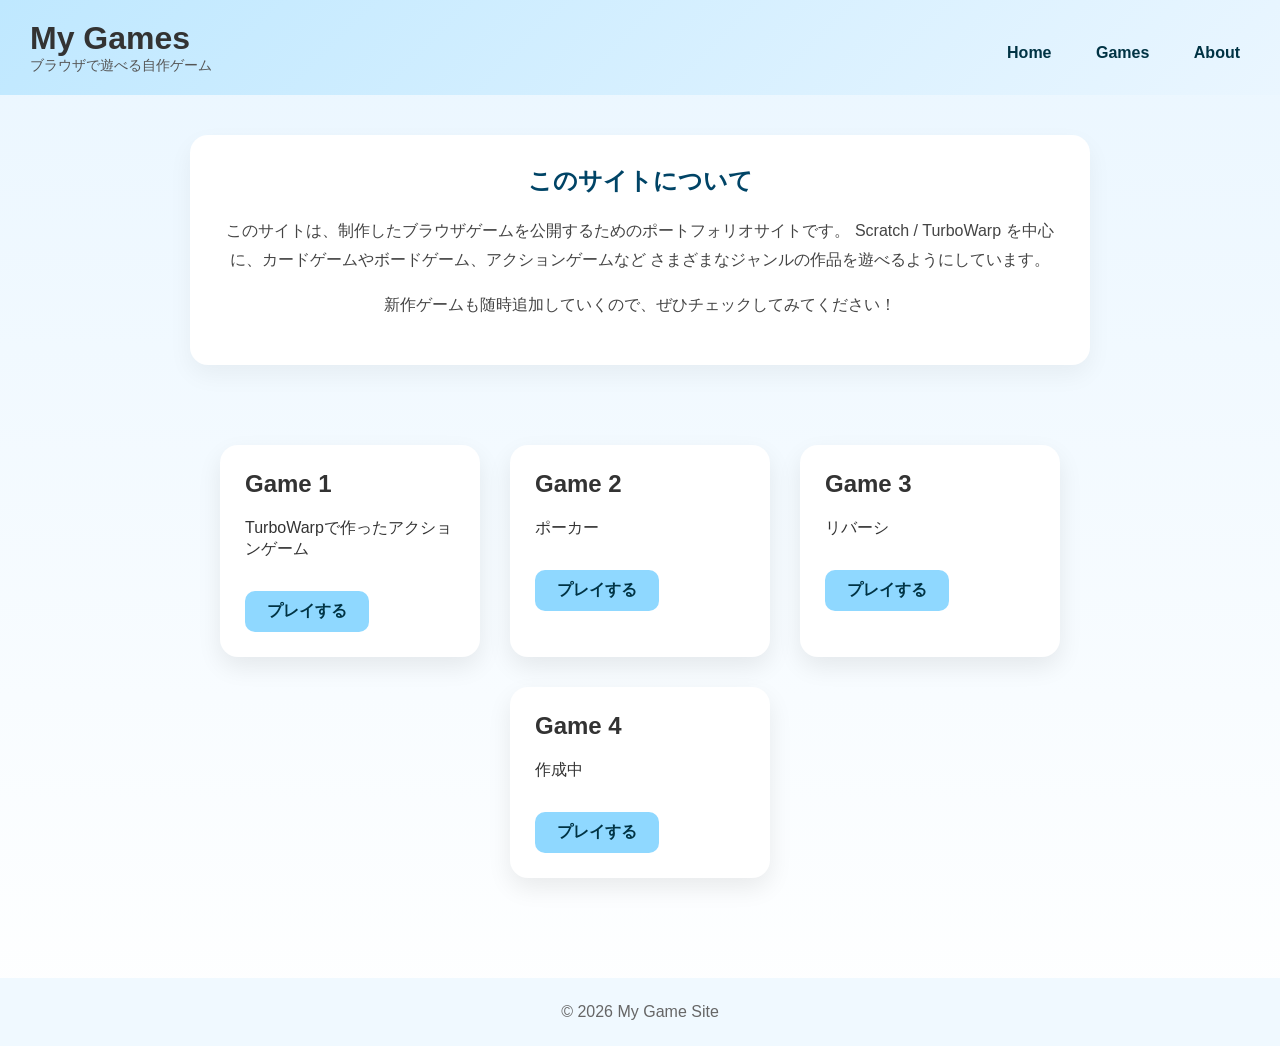
<file: index.html>
<!DOCTYPE html>
<html lang="ja">
<head>
<meta charset="UTF-8">
<title>Haruto0baron site</title>
<style>
*{
    box-sizing:border-box;
}
body{
    margin:0;
    font-family:"Segoe UI",sans-serif;
    background:linear-gradient(180deg,#eaf6ff,#ffffff);
    color:#333;
}

/* ヘッダー */
header{
    padding:20px 30px;
    background:linear-gradient(135deg,#bfe8ff,#eaf6ff);
    display:flex;
    justify-content:space-between;
    align-items:center;
    flex-wrap:wrap;
}
header h1{
    margin:0;
    font-size:32px;
}
header p{
    margin:0;
    color:#555;
    font-size:14px;
}

/* ナビゲーション */
nav{
    margin-top:10px;
}
nav a{
    margin-left:20px;
    text-decoration:none;
    color:#003344;
    font-weight:bold;
    padding:6px 10px;
    border-radius:6px;
    transition:background 0.2s;
}
nav a:hover{
    background:#c7edff;
}

/* サイト説明 */
.site-description{
    background:white;
    padding:30px 25px;
    margin:40px auto;
    max-width:900px;
    border-radius:18px;
    box-shadow:0 10px 25px rgba(0,0,0,0.05);
    text-align:center;
}
.site-description h2{
    margin-top:0;
    color:#004466;
}
.site-description p{
    line-height:1.8;
    color:#444;
}

/* メイン */
main{
    max-width:1000px;
    margin:auto;
    padding:40px 20px;
}

/* ゲームカード */
.game-list{
    display:flex;
    justify-content:center;
    flex-wrap:wrap;
    gap:30px;
}
.game-card{
    background:white;
    width:260px;
    padding:25px;
    border-radius:18px;
    box-shadow:0 10px 25px rgba(0,0,0,0.08);
    transition:transform 0.25s, box-shadow 0.25s;
}
.game-card:hover{
    transform:translateY(-8px);
    box-shadow:0 15px 35px rgba(0,0,0,0.12);
}
.game-card h2{
    margin-top:0;
}

/* ボタン */
.play{
    display:inline-block;
    margin-top:15px;
    padding:10px 22px;
    border-radius:10px;
    background:#8fd8ff;
    color:#003344;
    text-decoration:none;
    font-weight:bold;
    transition:background 0.2s;
}
.play:hover{
    background:#6ecfff;
}

/* フッター */
footer{
    text-align:center;
    padding:25px;
    margin-top:60px;
    background:#f0f9ff;
    color:#666;
}
</style>
</head>

<body>

<header>
    <div>
        <h1>My Games</h1>
        <p>ブラウザで遊べる自作ゲーム</p>
    </div>

    <nav>
        <a href="#top">Home</a>
        <a href="#games">Games</a>
        <a href="#about">About</a>
    </nav>
</header>

<section class="site-description" id="top">
    <h2>このサイトについて</h2>
    <p>
        このサイトは、制作したブラウザゲームを公開するためのポートフォリオサイトです。
        Scratch / TurboWarp を中心に、カードゲームやボードゲーム、アクションゲームなど
        さまざまなジャンルの作品を遊べるようにしています。
    </p>
    <p>
        新作ゲームも随時追加していくので、ぜひチェックしてみてください！
    </p>
</section>

<main id="games">
    <div class="game-list">
        <div class="game-card">
            <h2>Game 1</h2>
            <p>TurboWarpで作ったアクションゲーム</p>
            <a class="play" href="game1/index.html">プレイする</a>
        </div>

        <div class="game-card">
            <h2>Game 2</h2>
            <p>ポーカー</p>
            <a class="play" href="game2/index.html">プレイする</a>
        </div>

        <div class="game-card">
            <h2>Game 3</h2>
            <p>リバーシ</p>
            <a class="play" href="game3/index.html">プレイする</a>
        </div>

        <div class="game-card">
            <h2>Game 4</h2>
            <p>作成中</p>
            <a class="play" href="game4/index.html">プレイする</a>
        </div>
    </div>
</main>

<footer id="about">
    © 2026 My Game Site
</footer>

</body>
</html>
</file>
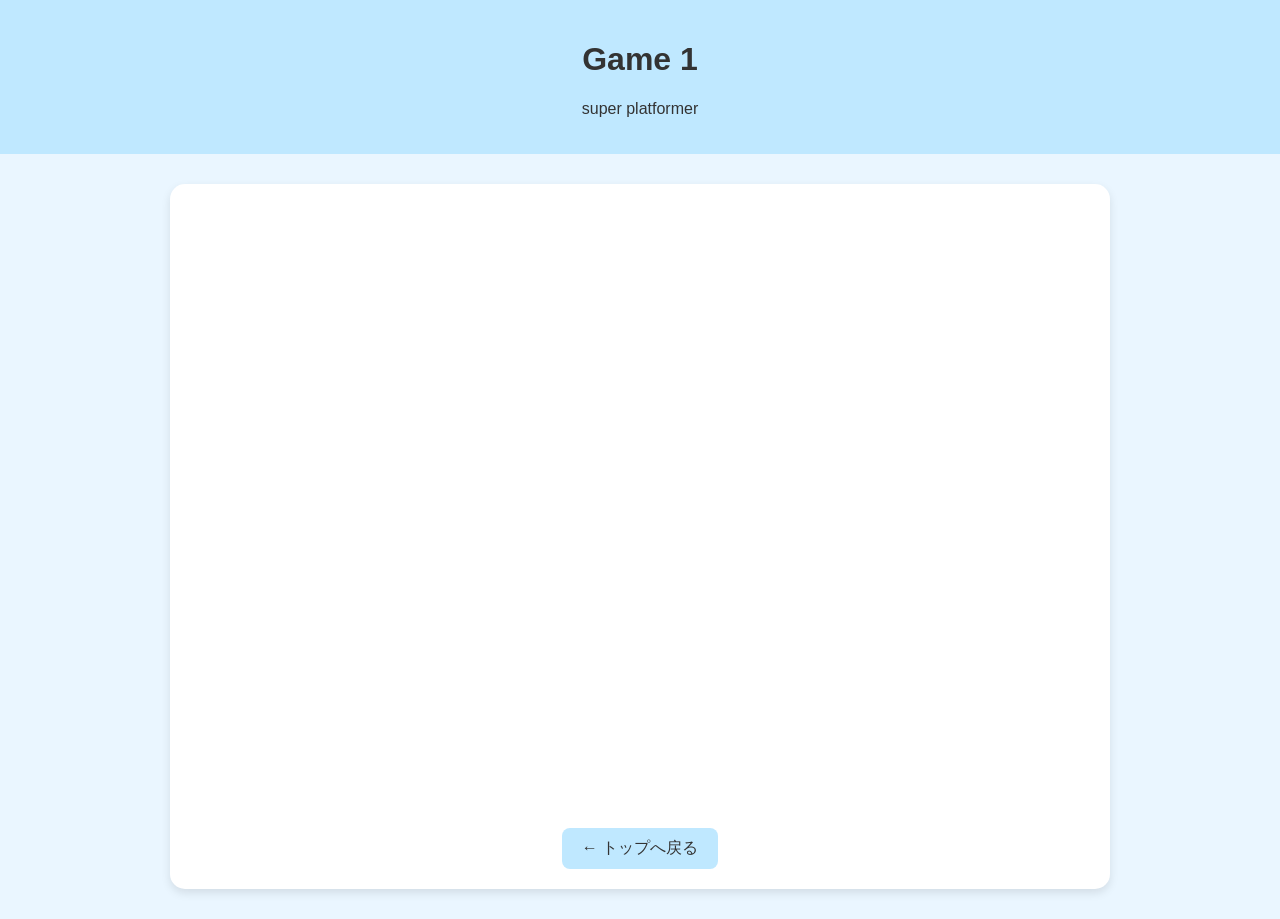
<file: game1/index.html>
<!DOCTYPE html>
<html lang="ja">
<head>
<meta charset="UTF-8">
<title>Game 1</title>

<style>
body{
margin:0;
font-family:sans-serif;
background:#eaf6ff;
text-align:center;
color:#333;
}

header{
background:#bfe8ff;
padding:20px;
}

main{
padding:30px;
}

.game{
background:white;
padding:20px;
border-radius:15px;
max-width:900px;
margin:auto;
box-shadow:0 4px 10px rgba(0,0,0,0.1);
}

iframe{
width:100%;
height:600px;
border:none;
border-radius:10px;
}

.back{
display:inline-block;
margin-top:20px;
padding:10px 20px;
background:#bfe8ff;
color:#333;
text-decoration:none;
border-radius:8px;
}

.back:hover{
background:#a8e0ff;
}
</style>

</head>

<body>

<header>
<h1>Game 1</h1>
<p>super platformer</p>
</header>

<main>

<div class="game">

<iframe src="https://turbowarp.org/1273690726/embed?interpolate"></iframe>

<a class="back" href="../index.html">← トップへ戻る</a>

</div>

</main>

</body>
</html>
</file>
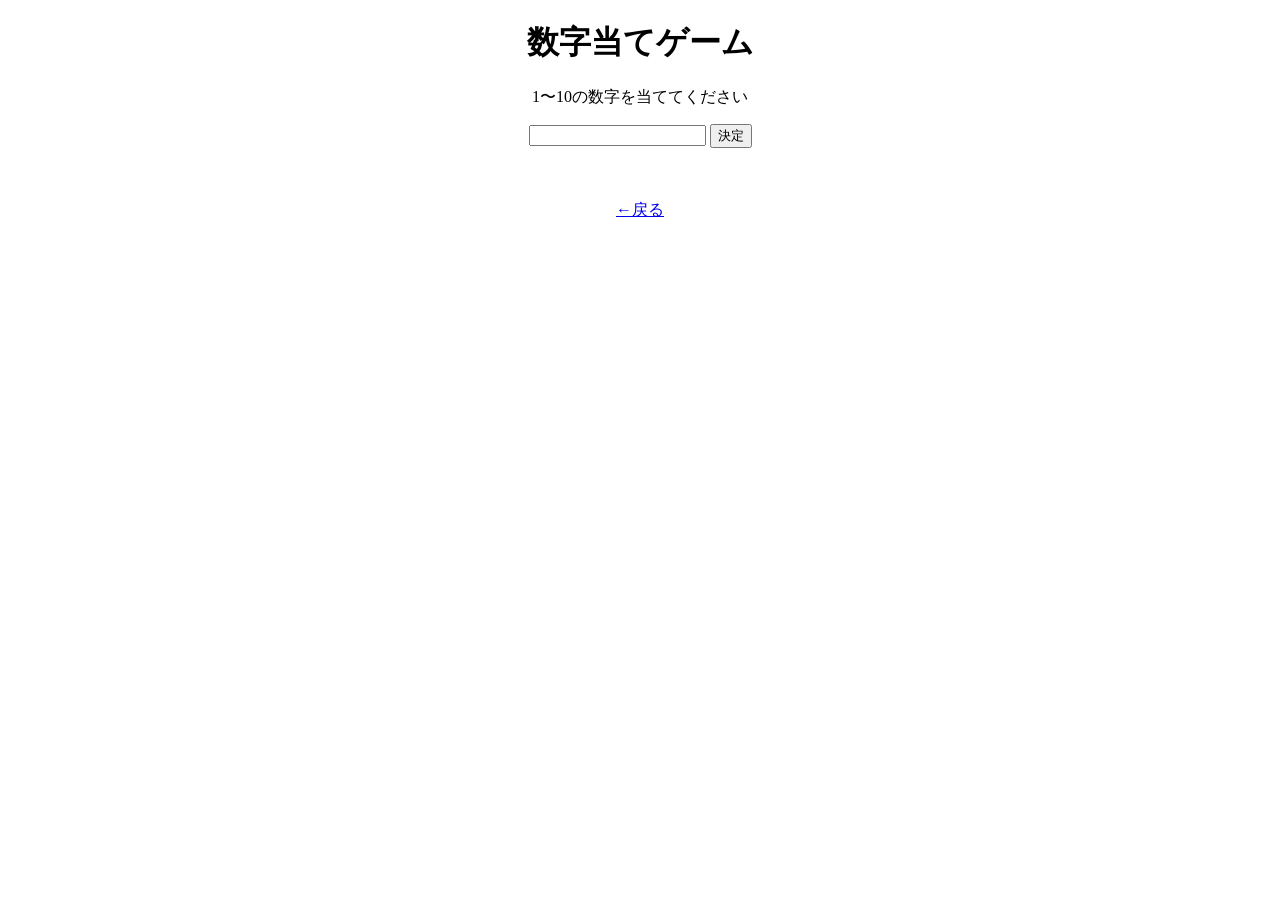
<file: game2/Index.html>
<!DOCTYPE html>
<html>
<head>
<meta charset="UTF-8">
<title>数字当てゲーム</title>
</head>

<body style="text-align:center">

<h1>数字当てゲーム</h1>

<p>1〜10の数字を当ててください</p>

<input id="guess">
<button onclick="check()">決定</button>

<p id="result"></p>

<script>
let answer = Math.floor(Math.random()*10)+1;

function check(){
let g = document.getElementById("guess").value;

if(g == answer){
document.getElementById("result").textContent="正解！";
}else{
document.getElementById("result").textContent="違う！";
}
}
</script>

<br><br>
<a href="../">←戻る</a>

</body>
</html>
</file>
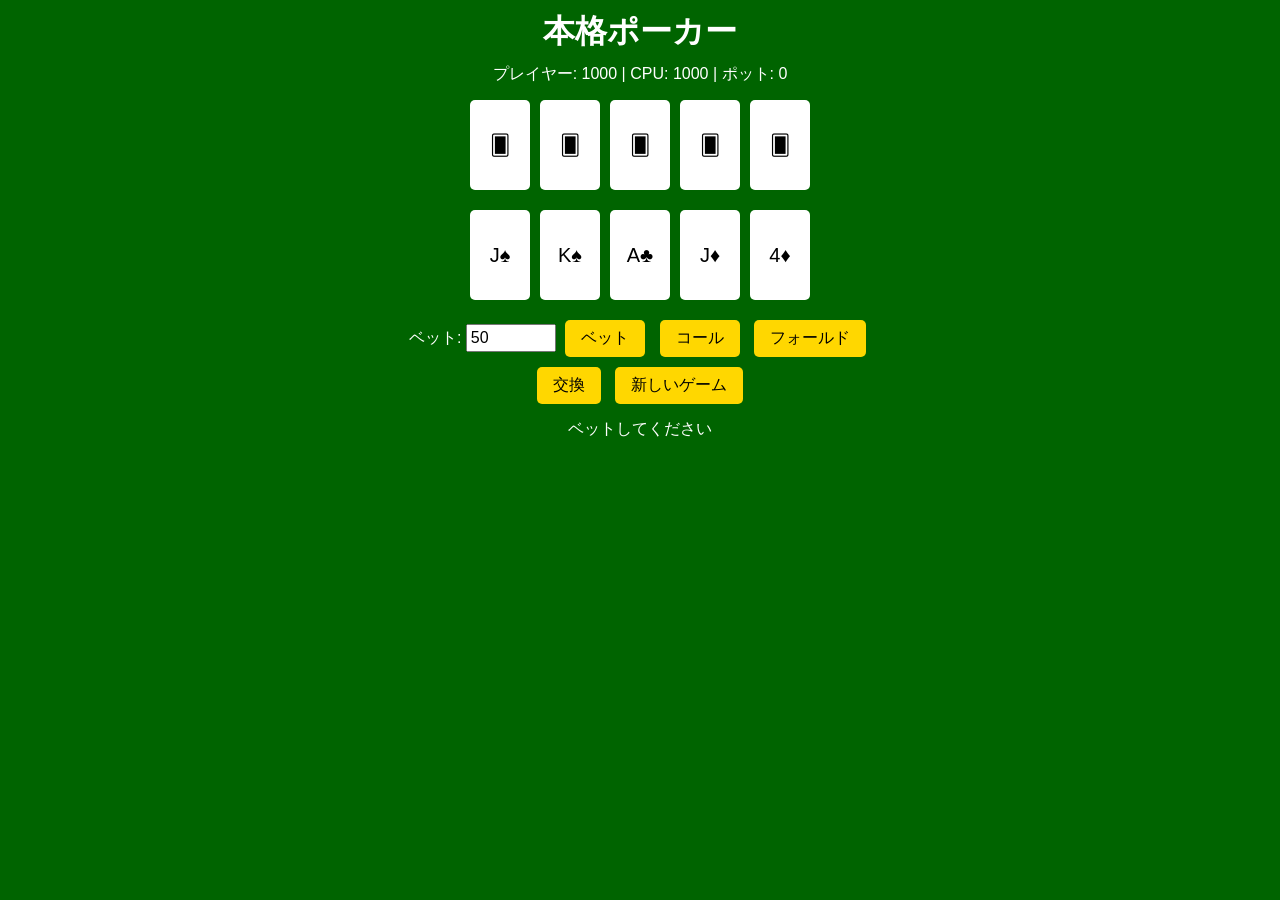
<file: game2/index.html>
<!DOCTYPE html>
<html lang="ja">
<head>
<meta charset="UTF-8">
<title>本格ポーカー</title>
<style>
body{
    font-family:sans-serif;
    background:#006400;
    color:white;
    text-align:center;
    margin:0;
    padding:0;
}
h1{margin:10px;}

#table{
    display:flex;
    flex-direction:column;
    align-items:center;
    margin-top:20px;
}

.cards{
    display:flex;
    justify-content:center;
    flex-wrap:wrap;
    margin:10px;
}

.card{
    width:60px;
    height:90px;
    background:white;
    color:black;
    border-radius:5px;
    margin:5px;
    line-height:90px;
    font-size:20px;
    cursor:pointer;
    user-select:none;
}

.selected{
    background:yellow;
}

button{
    margin:5px;
    padding:8px 16px;
    font-size:16px;
    cursor:pointer;
    border-radius:5px;
    border:none;
    background:#FFD700;
    color:black;
}

#message{
    margin-top:10px;
    min-height:24px;
}

#chips{
    margin:10px;
}

input[type=number]{
    width:80px;
    font-size:16px;
    padding:3px;
}
</style>
</head>
<body>

<h1>本格ポーカー</h1>

<div id="chips">
    プレイヤー: <span id="playerChips">1000</span> | CPU: <span id="cpuChips">1000</span> | ポット: <span id="pot">0</span>
</div>

<div id="cpuHand" class="cards"></div>

<div id="playerHand" class="cards"></div>

<div>
    ベット: <input type="number" id="betAmount" value="50" min="1">
    <button onclick="bet()">ベット</button>
    <button onclick="call()">コール</button>
    <button onclick="fold()">フォールド</button>
</div>

<div>
    <button onclick="draw()">交換</button>
    <button onclick="newGame()">新しいゲーム</button>
</div>

<div id="message"></div>

<script>
// --- デッキ・手札管理 ---
let deck=[], playerHand=[], cpuHand=[], selected=[false,false,false,false,false];
let playerChips=1000, cpuChips=1000, pot=0;
let gameStage="bet"; // bet / draw / showdown

const suits=["♠","♥","♦","♣"];
const ranks=["A","2","3","4","5","6","7","8","9","10","J","Q","K"];

function createDeck(){
    deck=[];
    for(let s of suits){
        for(let r of ranks){
            deck.push({rank:r,suit:s});
        }
    }
}

function shuffle(){
    for(let i=deck.length-1;i>0;i--){
        let j=Math.floor(Math.random()*(i+1));
        [deck[i],deck[j]]=[deck[j],deck[i]];
    }
}

// --- 配布・描画 ---
function dealHands(){
    playerHand=[]; cpuHand=[]; selected=[false,false,false,false,false];
    for(let i=0;i<5;i++){
        playerHand.push(deck.pop());
        cpuHand.push(deck.pop());
    }
}

function render(){
    const playerDiv=document.getElementById("playerHand");
    playerDiv.innerHTML="";
    playerHand.forEach((c,i)=>{
        const d=document.createElement("div");
        d.className="card";
        if(selected[i]) d.classList.add("selected");
        d.innerText=c.rank+c.suit;
        d.onclick=()=>{if(gameStage==="draw"){selected[i]=!selected[i]; render();}};
        playerDiv.appendChild(d);
    });

    const cpuDiv=document.getElementById("cpuHand");
    cpuDiv.innerHTML="";
    cpuHand.forEach(c=>{
        const d=document.createElement("div");
        d.className="card";
        if(gameStage==="showdown") d.innerText=c.rank+c.suit;
        else d.innerText="🂠";
        cpuDiv.appendChild(d);
    });

    document.getElementById("playerChips").innerText=playerChips;
    document.getElementById("cpuChips").innerText=cpuChips;
    document.getElementById("pot").innerText=pot;
}

// --- 役判定 ---
function evaluateHand(hand){
    const counts={}, suitsCount={};
    const values=hand.map(c=>c.rank==="A"?14:c.rank==="K"?13:c.rank==="Q"?12:c.rank==="J"?11:parseInt(c.rank));
    let isFlush=false, isStraight=false;

    // カウント
    hand.forEach(c=>{
        counts[c.rank]=(counts[c.rank]||0)+1;
        suitsCount[c.suit]=(suitsCount[c.suit]||0)+1;
    });

    // フラッシュ
    isFlush=Object.values(suitsCount).some(v=>v===5);

    // ストレート
    values.sort((a,b)=>a-b);
    isStraight=values.every((v,i)=>i===0 || v===values[i-1]+1);
    // A2345 のストレート
    if(values.toString()==="2,3,4,5,14") isStraight=true;

    const countsArr=Object.values(counts).sort((a,b)=>b-a);

    if(isStraight && isFlush) return {name:"ストレートフラッシュ",rank:8};
    if(countsArr[0]===4) return {name:"フォーカード",rank:7};
    if(countsArr[0]===3 && countsArr[1]===2) return {name:"フルハウス",rank:6};
    if(isFlush) return {name:"フラッシュ",rank:5};
    if(isStraight) return {name:"ストレート",rank:4};
    if(countsArr[0]===3) return {name:"スリーカード",rank:3};
    if(countsArr[0]===2 && countsArr[1]===2) return {name:"ツーペア",rank:2};
    if(countsArr[0]===2) return {name:"ワンペア",rank:1};
    return {name:"ハイカード",rank:0};
}

// --- CPU簡易AI ---
function cpuDraw(){
    // 弱い役は1~3枚交換
    const role=evaluateHand(cpuHand);
    if(role.rank<2){
        // ランダムに1~3枚交換
        let num=Math.floor(Math.random()*3)+1;
        let idxs=[];
        while(idxs.length<num){
            let r=Math.floor(Math.random()*5);
            if(!idxs.includes(r)) idxs.push(r);
        }
        idxs.forEach(i=>{
            cpuHand[i]=deck.pop();
        });
    }
}

// --- ベット・行動 ---
function bet(){
    if(gameStage!=="bet") return;
    const amount=parseInt(document.getElementById("betAmount").value);
    if(amount>playerChips || amount<=0){alert("正しい額を入力"); return;}
    playerChips-=amount; pot+=amount;
    // CPU反応
    cpuAction(amount);
    render();
    document.getElementById("message").innerText="カード交換ステージへ";
    gameStage="draw";
}

function cpuAction(playerBet){
    // CPU簡易戦略
    const role=evaluateHand(cpuHand);
    if(role.rank>=3){
        // コール
        cpuChips-=playerBet; pot+=playerBet;
        document.getElementById("message").innerText="CPUはコールしました";
    }else{
        // フォールド
        document.getElementById("message").innerText="CPUはフォールドしました。あなたの勝ち！";
        playerChips+=pot; pot=0;
        gameStage="bet";
    }
}

function call(){
    if(gameStage!=="bet") return;
    const amount=parseInt(document.getElementById("betAmount").value);
    playerChips-=amount; pot+=amount;
    cpuAction(amount);
    render();
    document.getElementById("message").innerText="カード交換ステージへ";
    gameStage="draw";
}

function fold(){
    if(gameStage!=="bet") return;
    document.getElementById("message").innerText="あなたはフォールドしました。CPUの勝ち！";
    cpuChips+=pot; pot=0;
    gameStage="bet";
}

// --- 交換 ---
function draw(){
    if(gameStage!=="draw") return;
    for(let i=0;i<5;i++){
        if(selected[i]) playerHand[i]=deck.pop();
    }
    cpuDraw();
    gameStage="showdown";
    showdown();
}

function showdown(){
    const playerRole=evaluateHand(playerHand);
    const cpuRole=evaluateHand(cpuHand);
    render();
    let msg=`あなたの役: ${playerRole.name} | CPUの役: ${cpuRole.name} | `;
    if(cpuRole.rank>playerRole.rank){
        cpuChips+=pot;
        msg+="CPUの勝ち！";
    }else if(cpuRole.rank<playerRole.rank){
        playerChips+=pot;
        msg+="あなたの勝ち！";
    }else{
        // 同ランクはハイカード比較
        msg+="引き分け！ポットを半分ずつ";
        playerChips+=Math.floor(pot/2);
        cpuChips+=Math.floor(pot/2);
    }
    pot=0;
    document.getElementById("message").innerText=msg;
    render();
}

// --- 新ゲーム ---
function newGame(){
    createDeck();
    shuffle();
    dealHands();
    gameStage="bet";
    render();
    document.getElementById("message").innerText="ベットしてください";
}

newGame();
</script>

</body>
</html>
</file>
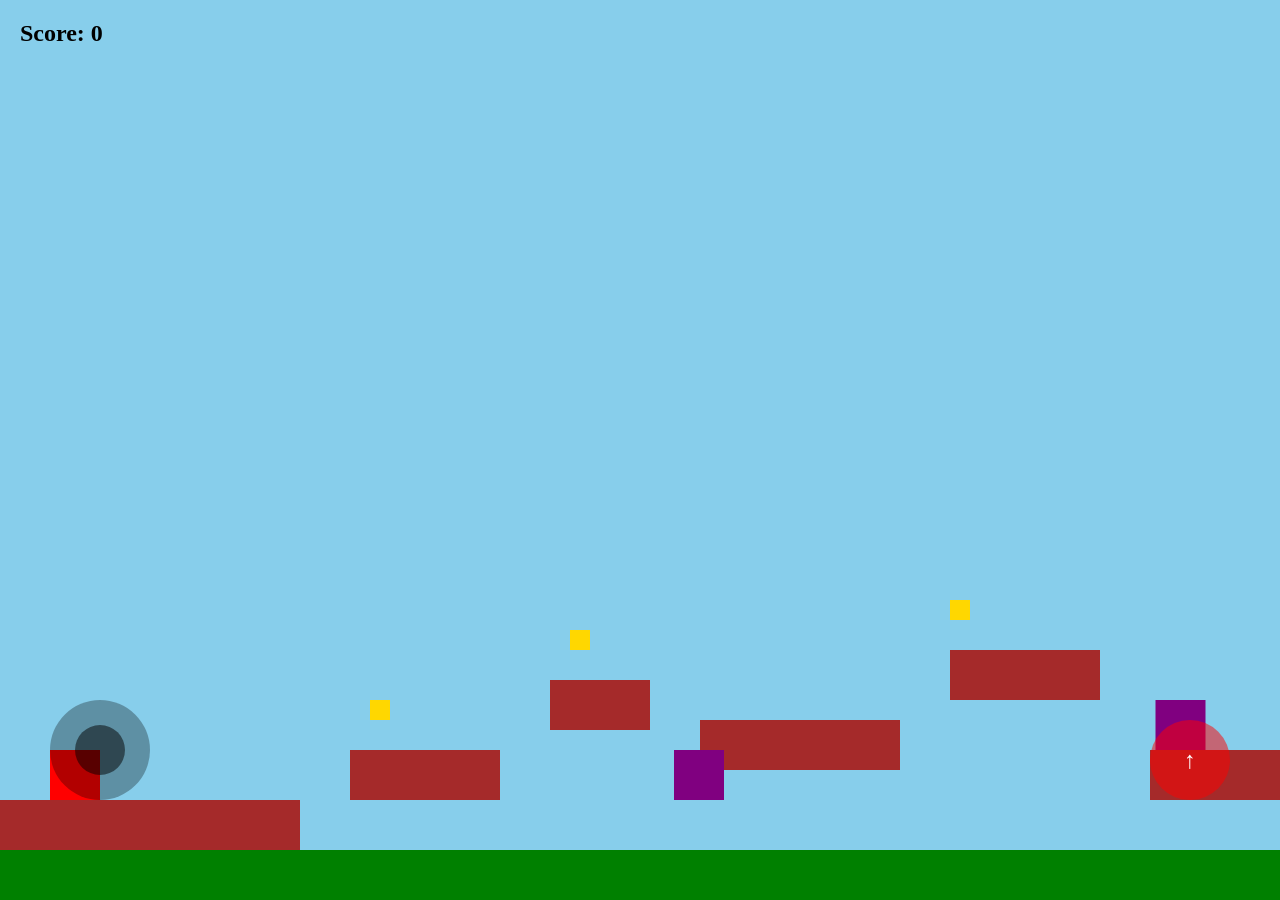
<file: game3/index.html>
<!DOCTYPE html>
<html lang="ja">
<head>
<meta charset="UTF-8">
<meta name="viewport" content="width=device-width, initial-scale=1.0">
<title>モバイル対応マリオ風ゲーム</title>
<style>
  body { margin:0; overflow:hidden; touch-action:none; }
  canvas { display:block; background:#87CEEB; }
  #joystickBase {
    position:absolute; bottom:100px; left:50px;
    width:100px; height:100px; background:rgba(0,0,0,0.3); border-radius:50%;
    touch-action:none;
  }
  #joystickThumb {
    position:absolute; width:50px; height:50px;
    background:rgba(0,0,0,0.5); border-radius:50%; top:25px; left:25px;
    touch-action:none;
  }
  #jumpButton {
    position:absolute; bottom:100px; right:50px;
    width:80px; height:80px; background:rgba(255,0,0,0.5);
    border-radius:50%; text-align:center; line-height:80px;
    font-weight:bold; color:white; font-size:24px; touch-action:none;
  }
  #score {
    position:absolute; top:20px; left:20px; font-size:24px; color:black; font-weight:bold;
  }
</style>
</head>
<body>

<canvas id="gameCanvas"></canvas>

<div id="joystickBase"><div id="joystickThumb"></div></div>
<div id="jumpButton">↑</div>
<div id="score">Score: 0</div>

<script>
const canvas = document.getElementById('gameCanvas');
const ctx = canvas.getContext('2d');
canvas.width = window.innerWidth;
canvas.height = window.innerHeight;

let score = 0;
const scoreText = document.getElementById('score');
let scrollX = 0;
const stageWidth = 2000;

// プレイヤー
const player = {
  x:50, y:canvas.height-150, width:50, height:50, color:'red',
  vx:0, vy:0, speed:5, gravity:1, jumpPower:-20, onGround:false
};

// ステージブロック
const blocks = [
  { x:0, y:canvas.height-100, width:300, height:50 },
  { x:350, y:canvas.height-150, width:150, height:50 },
  { x:550, y:canvas.height-220, width:100, height:50 },
  { x:700, y:canvas.height-180, width:200, height:50 },
  { x:950, y:canvas.height-250, width:150, height:50 },
  { x:1150, y:canvas.height-150, width:300, height:50 },
  { x:1500, y:canvas.height-200, width:200, height:50 },
];

// コイン
const coins = [
  { x:370, y:canvas.height-200, width:20, height:20, collected:false },
  { x:570, y:canvas.height-270, width:20, height:20, collected:false },
  { x:950, y:canvas.height-300, width:20, height:20, collected:false },
  { x:1170, y:canvas.height-200, width:20, height:20, collected:false },
];

// 敵
const enemies = [
  { x:600, y:canvas.height-150, width:50, height:50, vx:2 },
  { x:1100, y:canvas.height-200, width:50, height:50, vx:1.5 },
];

// ゴール
const goal = { x:1800, y:canvas.height-250, width:50, height:50 };

// ジョイスティック
const joystickBase = document.getElementById('joystickBase');
const joystickThumb = document.getElementById('joystickThumb');
let joystickActive=false, joystickX=0;
joystickBase.addEventListener('touchstart', e=>{ joystickActive=true; });
joystickBase.addEventListener('touchmove', e=>{
  if(!joystickActive) return;
  const rect = joystickBase.getBoundingClientRect();
  const touch = e.touches[0];
  let x = touch.clientX - rect.left - rect.width/2;
  const distance = Math.sqrt(x*x + (touch.clientY - rect.top - rect.height/2)**2);
  const maxDistance = rect.width/2;
  if(distance>maxDistance){ const ratio=maxDistance/distance; x*=ratio; }
  joystickThumb.style.transform = `translate(${x}px,0px)`;
  joystickX = x/maxDistance;
});
joystickBase.addEventListener('touchend', e=>{ joystickActive=false; joystickX=0; joystickThumb.style.transform='translate(0px,0px)'; });

// ジャンプ
const jumpButton = document.getElementById('jumpButton');
jumpButton.addEventListener('touchstart', e=>{
  if(player.onGround){ player.vy = player.jumpPower; player.onGround=false; }
});

// 衝突判定（縦横）
function checkCollision(a,b){
  const dx=(a.x+a.width/2)-(b.x+scrollX+b.width/2);
  const dy=(a.y+a.height/2)-(b.y+b.height/2);
  const combinedHalfWidth=(a.width+b.width)/2;
  const combinedHalfHeight=(a.height+b.height)/2;
  if(Math.abs(dx)<combinedHalfWidth && Math.abs(dy)<combinedHalfHeight){
    const overlapX=combinedHalfWidth-Math.abs(dx);
    const overlapY=combinedHalfHeight-Math.abs(dy);
    if(overlapX<overlapY){
      if(dx>0) a.x+=overlapX; else a.x-=overlapX;
      a.vx=0;
    } else {
      if(dy>0){ a.y+=overlapY; a.vy=0; }
      else{ a.y-=overlapY; a.vy=0; a.onGround=true; }
    }
  }
}

// ゲームオーバー処理（リセット）
function gameOver(){
  player.x=50; player.y=canvas.height-150; player.vx=0; player.vy=0;
  scrollX=0; score=0; scoreText.innerText=`Score: ${score}`;
  for(const coin of coins) coin.collected=false;
  enemies[0].x=600; enemies[1].x=1100; // 敵位置リセット
}

// プレイヤー更新
function updatePlayer(){
  player.vx = player.speed*joystickX;
  player.x += player.vx;
  player.vy += player.gravity;
  player.y += player.vy;

  for(const block of blocks) checkCollision(player,block);

  // コイン取得
  for(const coin of coins){
    if(!coin.collected && player.x+player.width>coin.x+scrollX &&
       player.x<coin.x+scrollX+coin.width && player.y+player.height>coin.y &&
       player.y<coin.y+coin.height){
      coin.collected=true; score++; scoreText.innerText=`Score: ${score}`;
    }
  }

  // 奈落判定
  if(player.y > canvas.height){
    gameOver();
  }
}

// 敵更新（踏んだら消える）
function updateEnemies(){
  for(let i=enemies.length-1; i>=0; i--){
    const enemy = enemies[i];
    enemy.x += enemy.vx;
    if(enemy.x<0 || enemy.x>2000) enemy.vx*=-1;

    const ex = enemy.x + scrollX;
    if(player.x+player.width>ex && player.x<ex+enemy.width &&
       player.y+player.height>enemy.y && player.y<enemy.y+enemy.height){

      if(player.vy>0 && (player.y + player.height - enemy.y) < player.height*0.7){
        enemies.splice(i,1);
        player.vy = player.jumpPower/2;
        score++; scoreText.innerText=`Score: ${score}`;
      } else gameOver();
    }
  }
}

// ゴール判定
function checkGoal(){
  if(player.x + player.width > goal.x + scrollX &&
     player.x < goal.x + scrollX + goal.width &&
     player.y + player.height > goal.y &&
     player.y < goal.y + goal.height){
       alert('ゴール！おめでとう！');
       gameOver();
  }
}

// 描画
function draw(){
  ctx.clearRect(0,0,canvas.width,canvas.height);
  ctx.fillStyle='green'; ctx.fillRect(0,canvas.height-50,canvas.width,50);
  ctx.fillStyle='brown'; for(const block of blocks) ctx.fillRect(block.x+scrollX,block.y,block.width,block.height);
  ctx.fillStyle='gold'; for(const coin of coins) if(!coin.collected) ctx.fillRect(coin.x+scrollX,coin.y,coin.width,coin.height);
  ctx.fillStyle='purple'; for(const enemy of enemies) ctx.fillRect(enemy.x+scrollX,enemy.y,enemy.width,enemy.height);
  ctx.fillStyle='blue'; ctx.fillRect(goal.x+scrollX, goal.y, goal.width, goal.height);
  ctx.fillStyle=player.color; ctx.fillRect(player.x,player.y,player.width,player.height);
}

// メインループ
function update(){
  updatePlayer();
  updateEnemies();
  checkGoal();

  if(player.x>canvas.width/2 && scrollX>-(stageWidth-canvas.width)){ scrollX-=player.vx; player.x=canvas.width/2; }
  else if(player.x<canvas.width/2 && scrollX<0){ scrollX-=player.vx; player.x=canvas.width/2; }

  draw();
  requestAnimationFrame(update);
}

update();

// リサイズ対応
window.addEventListener('resize', ()=>{
  canvas.width=window.innerWidth;
  canvas.height=window.innerHeight;
});
</script>
</body>
</html>
</file>
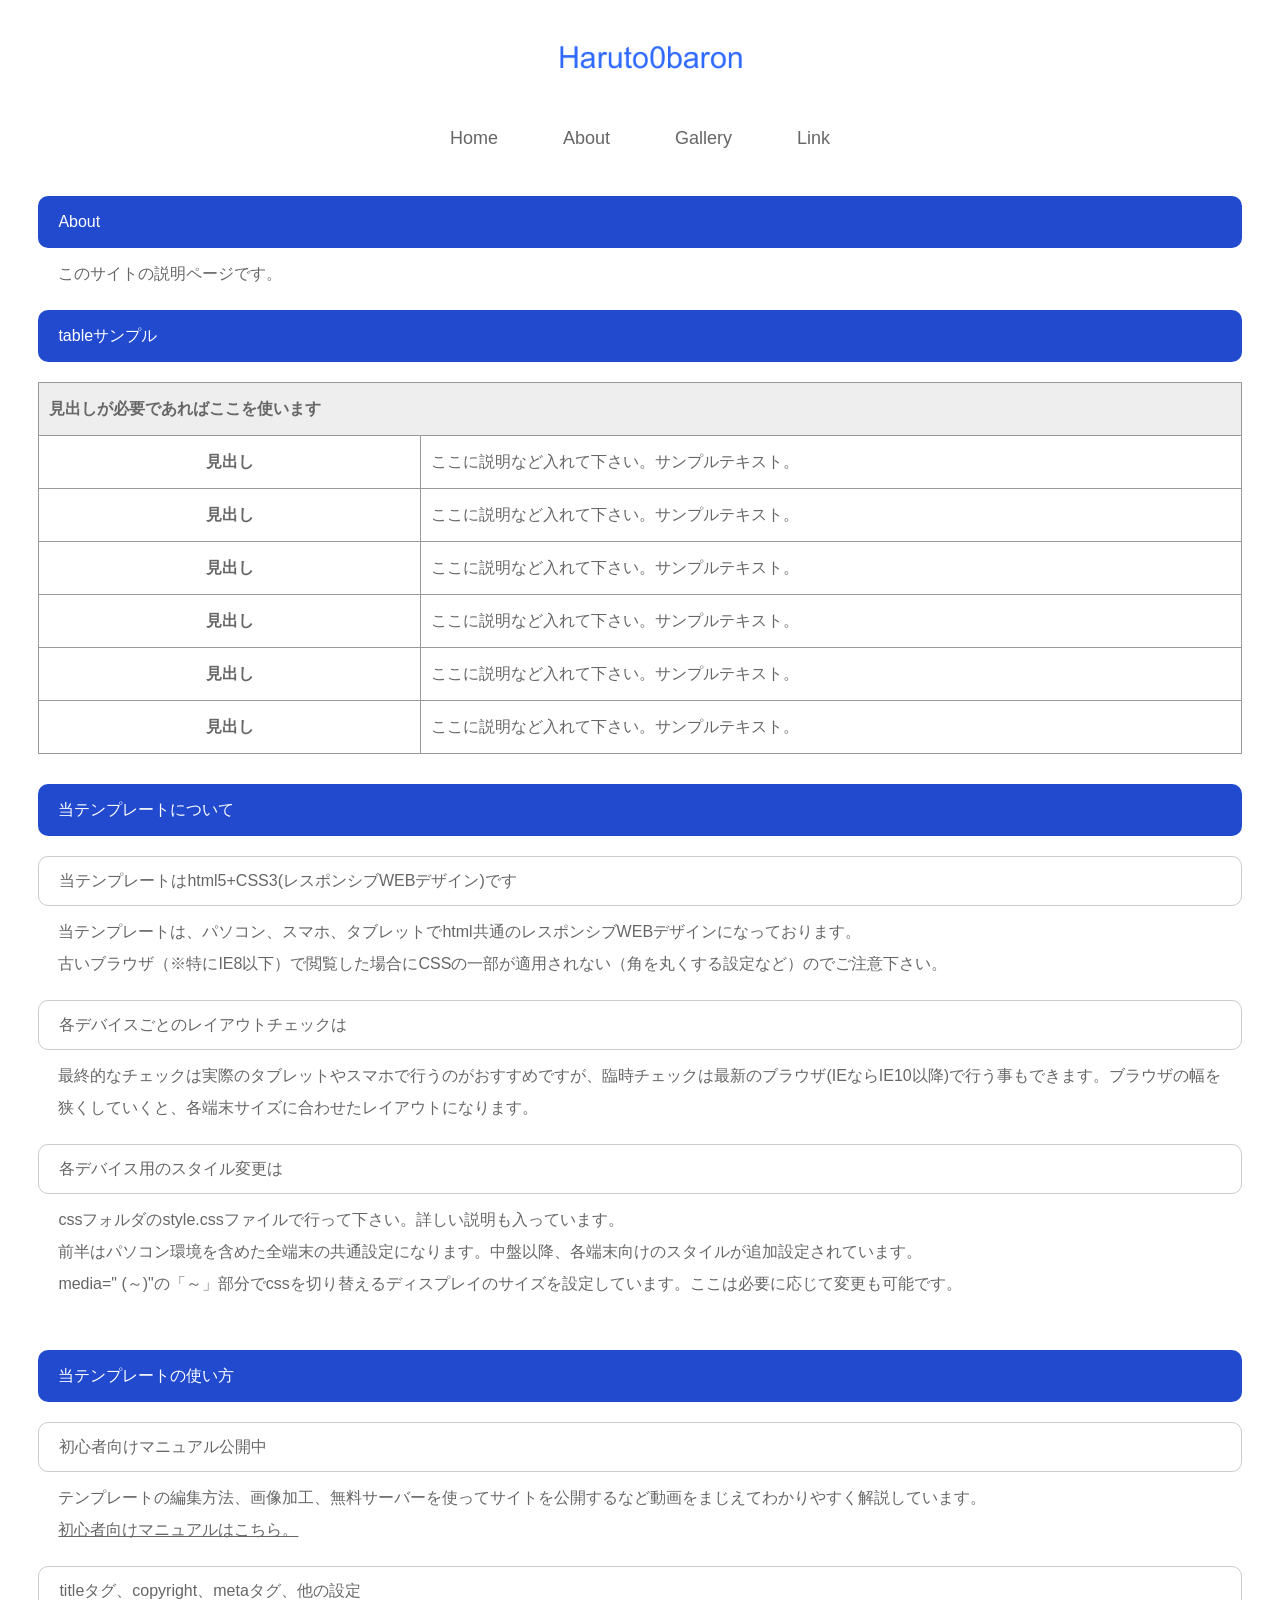
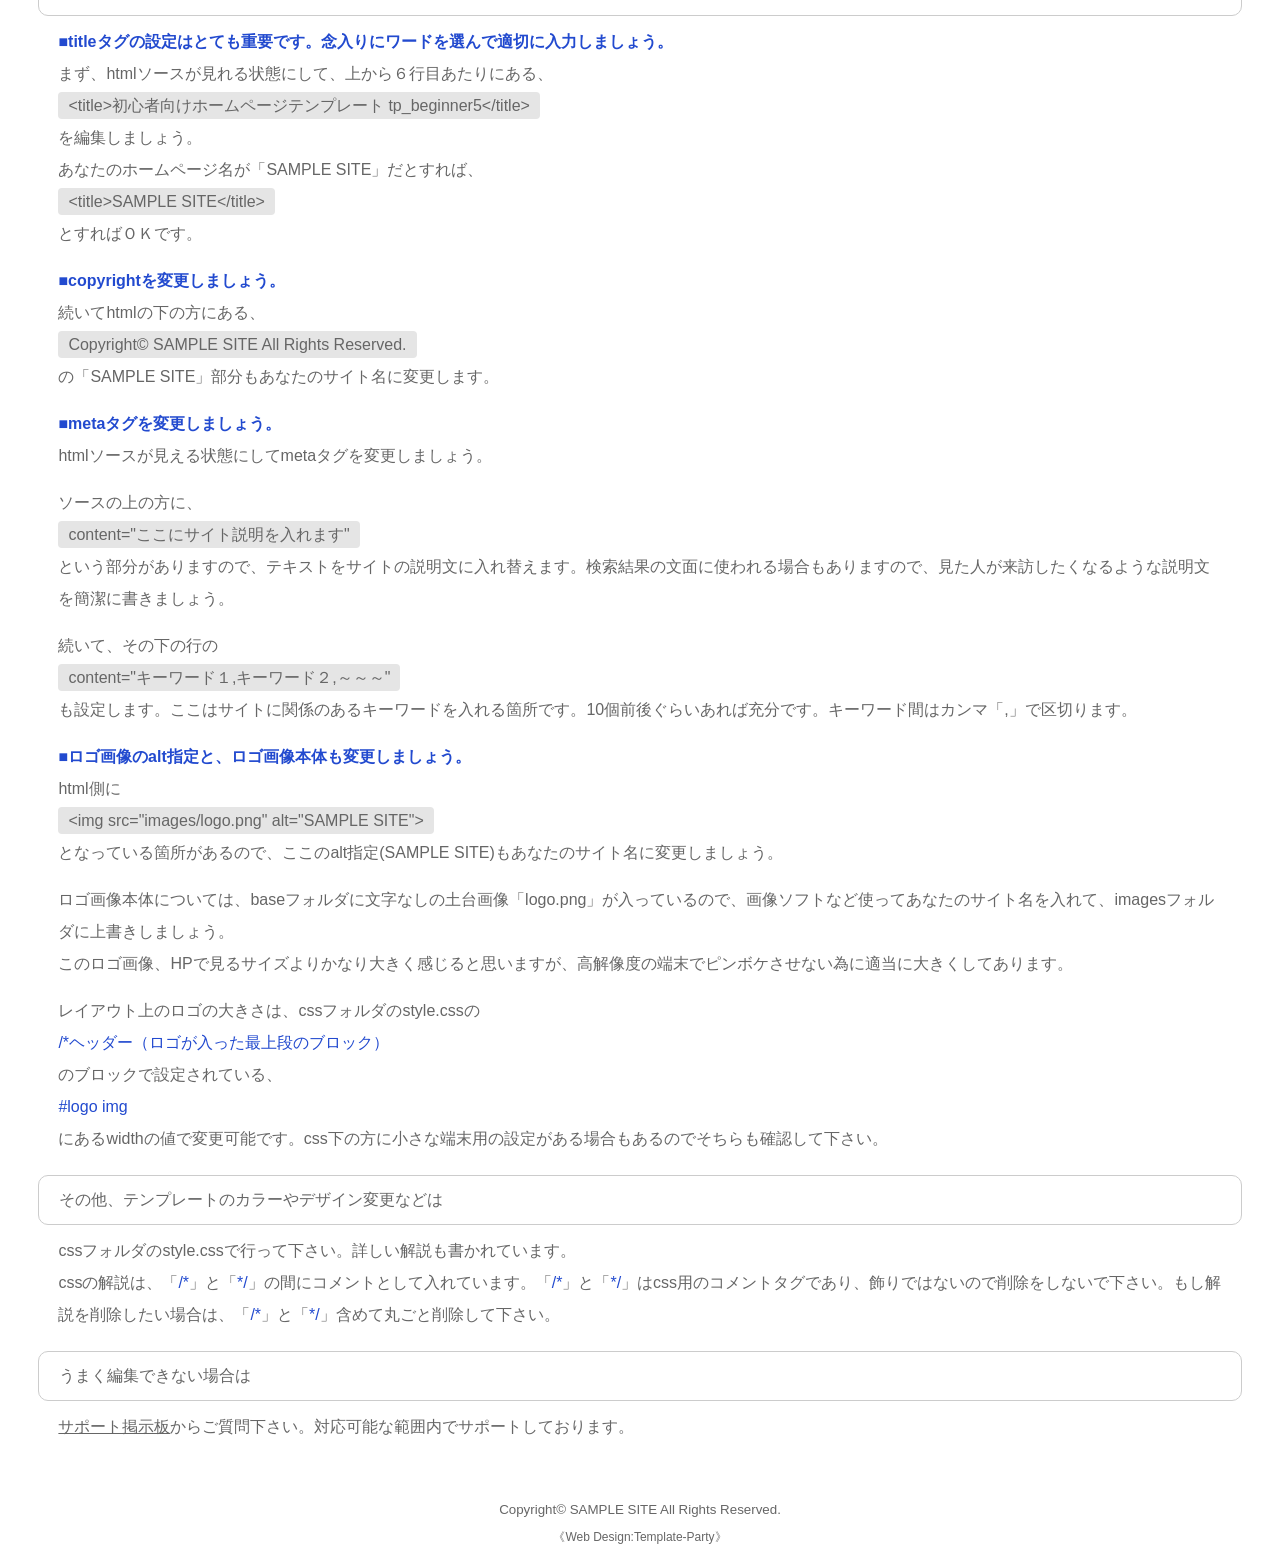
<file: about.html>
<!DOCTYPE html>
<html lang="ja">
<head>
<meta charset="UTF-8">
<meta http-equiv="X-UA-Compatible" content="IE=edge">
<title>初心者向けホームページテンプレート tp_beginner5</title>
<meta name="viewport" content="width=device-width, initial-scale=1">
<meta name="description" content="ここにサイト説明を入れます">
<meta name="keywords" content="キーワード１,キーワード２,キーワード３,キーワード４,キーワード５">
<link rel="stylesheet" href="css/style.css">
</head>

<body>

<div id="container">

<header>
<h1 id="logo"><a href="index.html"><img src="images/logo.png" alt="SAMPLE SITE"></a></h1>
</header>

<nav id="menubar">
<ul>
<li><a href="index.html">Home</a></li>
<li><a href="about.html">About</a></li>
<li><a href="gallery.html">Gallery</a></li>
<li><a href="link.html">Link</a></li>
</ul>
</nav>

<div id="contents">

<section>

<h2>About</h2>
<p>このサイトの説明ページです。</p>

<h2>tableサンプル</h2>
<table class="ta1">
<caption>見出しが必要であればここを使います</caption>
<tr>
<th>見出し</th>
<td>ここに説明など入れて下さい。サンプルテキスト。</td>
</tr>
<tr>
<th>見出し</th>
<td>ここに説明など入れて下さい。サンプルテキスト。</td>
</tr>
<tr>
<th>見出し</th>
<td>ここに説明など入れて下さい。サンプルテキスト。</td>
</tr>
<tr>
<th>見出し</th>
<td>ここに説明など入れて下さい。サンプルテキスト。</td>
</tr>
<tr>
<th>見出し</th>
<td>ここに説明など入れて下さい。サンプルテキスト。</td>
</tr>
<tr>
<th>見出し</th>
<td>ここに説明など入れて下さい。サンプルテキスト。</td>
</tr>
</table>

</section>

<section id="about">

<h2>当テンプレートについて</h2>

<h3>当テンプレートはhtml5+CSS3(レスポンシブWEBデザイン)です</h3>
<p>当テンプレートは、パソコン、スマホ、タブレットでhtml共通のレスポンシブWEBデザインになっております。<br>
古いブラウザ（※特にIE8以下）で閲覧した場合にCSSの一部が適用されない（角を丸くする設定など）のでご注意下さい。</p>

<h3>各デバイスごとのレイアウトチェックは</h3>
<p>最終的なチェックは実際のタブレットやスマホで行うのがおすすめですが、臨時チェックは最新のブラウザ(IEならIE10以降)で行う事もできます。ブラウザの幅を狭くしていくと、各端末サイズに合わせたレイアウトになります。</p>

<h3>各デバイス用のスタイル変更は</h3>
<p>cssフォルダのstyle.cssファイルで行って下さい。詳しい説明も入っています。<br>
前半はパソコン環境を含めた全端末の共通設定になります。中盤以降、各端末向けのスタイルが追加設定されています。<br>
media=&quot; (～)&quot;の「～」部分でcssを切り替えるディスプレイのサイズを設定しています。ここは必要に応じて変更も可能です。</p>

</section>

<section>

<h2>当テンプレートの使い方</h2>

<h3>初心者向けマニュアル公開中</h3>
<p>テンプレートの編集方法、画像加工、無料サーバーを使ってサイトを公開するなど動画をまじえてわかりやすく解説しています。<br>
<a href="https://template-party.com/tips/index_beginner.html" target="_blank">初心者向けマニュアルはこちら。</a></p>

<h3>titleタグ、copyright、metaタグ、他の設定</h3>
<p><strong class="color1">■titleタグの設定はとても重要です。念入りにワードを選んで適切に入力しましょう。</strong><br>
まず、htmlソースが見れる状態にして、上から６行目あたりにある、<br>
<span class="look">&lt;title&gt;初心者向けホームページテンプレート tp_beginner5&lt;/title&gt;</span><br>
を編集しましょう。<br>
あなたのホームページ名が「SAMPLE SITE」だとすれば、<br>
<span class="look">&lt;title&gt;SAMPLE SITE&lt;/title&gt;</span><br>
とすればＯＫです。</p>
<p><strong class="color1">■copyrightを変更しましょう。</strong><br>
続いてhtmlの下の方にある、<br>
<span class="look">Copyright&copy; SAMPLE SITE All Rights Reserved.</span><br>
の「SAMPLE SITE」部分もあなたのサイト名に変更します。</p>
<p><strong class="color1">■metaタグを変更しましょう。</strong><br>
htmlソースが見える状態にしてmetaタグを変更しましょう。</p>
<p>ソースの上の方に、<br>
<span class="look">content=&quot;ここにサイト説明を入れます&quot;</span><br>
という部分がありますので、テキストをサイトの説明文に入れ替えます。検索結果の文面に使われる場合もありますので、見た人が来訪したくなるような説明文を簡潔に書きましょう。</p>
<p>続いて、その下の行の<br>
<span class="look">content=&quot;キーワード１,キーワード２,～～～&quot;</span><br>
も設定します。ここはサイトに関係のあるキーワードを入れる箇所です。10個前後ぐらいあれば充分です。キーワード間はカンマ「,」で区切ります。</p>
<p><strong class="color1">■ロゴ画像のalt指定と、ロゴ画像本体も変更しましょう。</strong><br>
html側に<br>
<span class="look">&lt;img src=&quot;images/logo.png&quot; alt=&quot;SAMPLE SITE&quot;&gt;</span><br>
となっている箇所があるので、ここのalt指定(SAMPLE SITE)もあなたのサイト名に変更しましょう。</p>
<p>ロゴ画像本体については、baseフォルダに文字なしの土台画像「logo.png」が入っているので、画像ソフトなど使ってあなたのサイト名を入れて、imagesフォルダに上書きしましょう。<br>
このロゴ画像、HPで見るサイズよりかなり大きく感じると思いますが、高解像度の端末でピンボケさせない為に適当に大きくしてあります。</p>
<p>レイアウト上のロゴの大きさは、cssフォルダのstyle.cssの<br>
<spna class="color1">/*ヘッダー（ロゴが入った最上段のブロック）</spna><br>
のブロックで設定されている、<br>
<span class="color1">#logo img</span><br>
にあるwidthの値で変更可能です。css下の方に小さな端末用の設定がある場合もあるのでそちらも確認して下さい。</p>

<h3>その他、テンプレートのカラーやデザイン変更などは</h3>
<p>cssフォルダのstyle.cssで行って下さい。詳しい解説も書かれています。<br>
cssの解説は、「<span class="color1">/*</span>」と「<span class="color1">*/</span>」の間にコメントとして入れています。「<span class="color1">/*</span>」と「<span class="color1">*/</span>」はcss用のコメントタグであり、飾りではないので削除をしないで下さい。もし解説を削除したい場合は、「<span class="color1">/*</span>」と「<span class="color1">*/</span>」含めて丸ごと削除して下さい。</p>

<h3>うまく編集できない場合は</h3>
<p><a href="https://template-party.com/bbs/">サポート掲示板</a>からご質問下さい。対応可能な範囲内でサポートしております。</p>

</section>

</div>
<!--/contents-->

<footer>
<small>Copyright&copy; <a href="index.html">SAMPLE SITE</a> All Rights Reserved.</small>
<span class="pr">《<a href="https://template-party.com/" target="_blank">Web Design:Template-Party</a>》</span>
</footer>

</div>
<!--/container-->

</body>
</html>
</file>
<file: css/style.css>
@charset "utf-8";


/*PC・タブレット・スマホ(全端末)共通設定
------------------------------------------------------------------------------------------------------------------------------------------------------*/

/*全体の設定
---------------------------------------------------------------------------*/
body {
	margin: 0px;
	padding: 0px;
	-webkit-text-size-adjust: none;
	color: #666;	/*全体の文字色*/
	font-family: "ヒラギノ角ゴ Pro W3", "Hiragino Kaku Gothic Pro", "メイリオ", Meiryo, Osaka, "ＭＳ Ｐゴシック", "MS PGothic", sans-serif;	/*フォント種類*/
	font-size: 16px;	/*文字サイズ*/
	line-height: 2;		/*行間*/
	background: #fff;	/*背景色*/
}
h1,h2,h3,h4,h5,p,ul,ol,li,dl,dt,dd,form,figure,form,select,input,textarea {margin: 0px;padding: 0px;font-size: 100%;font-weight: normal;}
ul {list-style-type: none;}
ol {padding-left: 40px;padding-bottom: 15px;}
img {border: none;max-width: 100%;height: auto;vertical-align: middle;}
table {border-collapse:collapse;font-size: 100%;border-spacing: 0;}
iframe {width: 100%;}

/*リンク（全般）設定
---------------------------------------------------------------------------*/
a {
	color: #666;	/*リンクテキストの色*/
	transition: 0.3s;	/*マウスオン時の移り変わるまでの時間設定。0.3秒。*/
}
a:hover {
	color: #224acf;	/*マウスオン時の文字色*/
}

/*コンテナー（ホームページを囲む一番外側のブロック）
---------------------------------------------------------------------------*/
#container {
	max-width: 1400px;	/*ブロックの最大幅*/
	margin: 0 auto;
	padding: 0 3%;
}

/*ヘッダー（ロゴが入った最上段のブロック）
---------------------------------------------------------------------------*/
/*headerブロック*/
header {
	text-align: center;	/*内容を中央よせ*/
}
/*ロゴ画像設定*/
#logo img {
	width: 400px;	/*画像幅*/
	margin: 40px auto 40px;	/*ロゴの上と下に40pxスペースを空ける設定*/
}

/*トップページのメイン画像
---------------------------------------------------------------------------*/
/*画像ブロック*/
#mainimg img {
	border-radius: 10px;	/*角を丸くする指定。この１行を削除すれば角丸がなくなります。*/
	margin-bottom: 40px;	/*下に空けるスペース*/
}

/*メニュー
---------------------------------------------------------------------------*/
/*メニュー全体を囲むブロック*/
#menubar {
	text-align: center;		/*文字をセンタリング*/
	font-size: 18px;		/*文字サイズ*/
	margin-bottom: 40px;	/*下に空けるスペース*/
}
/*メニュー１個あたりの設定*/
#menubar li {
	display: inline;	/*横並びにする設定*/
}
#menubar li a {
	text-decoration: none;
	padding: 15px 30px;	/*各メニュー内の余白。上下に15px、左右に30pxあけるという意味。*/
}
/*マウスオン時の設定*/
#menubar li a:hover {
	color: #224acf;	/*文字色*/
	border-bottom: 4px solid #224acf;	/*下線の幅、線種、色*/
}

/*コンテンツ（見出しバーや文字などが入っているブロック）
---------------------------------------------------------------------------*/
/*コンテンツのh2タグの設定*/
#contents h2 {
	clear: both;
	margin-bottom: 20px;
	color: #fff;		/*文字色*/
	padding: 10px 20px;	/*上下、左右への余白*/
	background: #224acf;	/*背景色*/
	border-radius: 10px;	/*角を丸くする指定。この１行を削除すれば角丸がなくなります。*/
}
/*コンテンツのh3タグの設定*/
#contents h3 {
	clear: both;
	margin-bottom: 20px;
	padding: 8px 20px;	/*上下、左右への余白*/
	background: #fff;	/*背景色*/
	border: 1px solid #ccc;	/*枠線の幅、線種、色*/
	border-radius: 10px;	/*角を丸くする指定。この１行を削除すれば角丸がなくなります。*/
}
/*コンテンツのp(段落)タグ設定*/
#contents p {
	padding: 0px 20px 20px;	/*上、左右、下への余白*/
}
/*他。微調整。*/
#contents p + p {
	margin-top: -5px;
}
#contents h2 + p,
#contents h3 + p {
	margin-top: -10px;
}
#contents section + section {
	margin-top: 30px;
}

/*Galleryページ
---------------------------------------------------------------------------*/
/*各ブロックごとの設定*/
.list {
	overflow: hidden;
	border-bottom: 1px solid #ccc;	/*下線の幅、線種、色*/
	padding: 20px;	/*ボックス内の余白*/
}
/*h4見出しの設定*/
.list h4 {
	color: #224acf;	/*文字色*/
}
/*画像の設定*/
.list img {
	width: 20%;			/*画像幅*/
	float: left;		/*画像を左に回り込み*/
	margin-right: 3%	/*画像の右側に空けるスペース*/
}
/*段落タグ*/
.list p {
	padding: 0 !important;
}

/*フッター(ページ最下部のcopyrightのパーツ)設定
---------------------------------------------------------------------------*/
footer {
	clear: both;
	text-align: center;	/*文字をセンタリング*/
	padding: 30px 0px 10px;	/*上、左右、下へのボックス内の余白*/
}
footer a {
	text-decoration: none;
	border: none;
}
footer .pr {
	display: block;
}

/*トップページ内「更新情報・お知らせ」ブロック
---------------------------------------------------------------------------*/
/*ブロック全体の設定*/
#new dl {
	padding: 0px 20px;	/*上下、左右へのブロック内の余白*/
	margin-bottom: 20px;	/*ブロックの下(外側)に空ける余白*/
}
/*日付設定*/
#new dt {
	font-weight: bold;	/*太字にする設定。標準がいいならこの行削除。*/
	float: left;
	width: 8em;
}
/*記事設定*/
#new dd {
	padding-left: 8em;
}

/*テーブル
---------------------------------------------------------------------------*/
/*テーブル１行目に入った見出し部分（※caption）*/
.ta1 caption {
	border: 1px solid #999;	/*テーブルの枠線の幅、線種、色*/
	border-bottom: none;	/*下線だけ消す*/
	text-align: left;		/*文字を左寄せ*/
	background: #eee;		/*背景色*/
	font-weight: bold;		/*太字に*/
	padding: 10px;			/*ボックス内の余白*/
}
/*テーブル１行目に入った見出し部分（※tamidashi）*/
.ta1 th.tamidashi {
	width: auto;
	text-align: left;	/*左よせ*/
	background: #eee;	/*背景色*/
}
/*ta1テーブルブロック設定*/
.ta1 {
	table-layout: fixed;
	width: 100%;
	margin: 0 auto 20px;
}
.ta1, .ta1 td, .ta1 th {
	word-break: break-all;
	border: 1px solid #999;	/*テーブルの枠線の幅、線種、色*/
	padding: 10px;			/*テーブル内の余白*/
}
/*テーブルの左側ボックス*/
.ta1 th {
	text-align: center;	/*センタリング*/
	width: 30%;			/*幅*/
}

/*トップページのNEWアイコン
---------------------------------------------------------------------------*/
.newicon {
	background: #F00;	/*背景色*/
	color: #FFF;		/*文字色*/
	font-size: 70%;
	line-height: 1.5;
	padding: 2px 5px;
	border-radius: 2px;
	margin: 0px 5px;
	vertical-align: text-top;
}

/*その他
---------------------------------------------------------------------------*/
.look {background: #e5e5e5;padding: 5px 10px;border-radius: 4px;}
.mb15,.mb1em {margin-bottom: 15px;}
.color1 {color: #224acf;}
.pr {font-size: 12px;}
.wl {width: 96%;}
.ws {width: 50%;}
.c {text-align: center;}
.r {text-align: right;}
.l {text-align: left;}



/*画面幅580px以下の設定
------------------------------------------------------------------------------------------------------------------------------------------------------*/
@media screen and (max-width:580px){

/*全体の設定
---------------------------------------------------------------------------*/
body {
	font-size: 12px;	/*文字サイズ*/
	line-height: 1.5;	/*行間*/
}

/*メニュー
---------------------------------------------------------------------------*/
/*メニュー１個あたりの設定*/
#menubar li {
	display: block;	/*縦並びにする設定*/
	margin-bottom: 10px;
}
#menubar li a {
	text-decoration: none;
	padding: 8px 30px;	/*各メニュー内の余白。*/
}

/*Galleryページ
---------------------------------------------------------------------------*/
/*各ブロックごとの設定*/
.list {
	padding: 10px;	/*ボックス内の余白*/
}

/*その他
---------------------------------------------------------------------------*/
.ws,.wl {width: 94%;}

}
</file>
